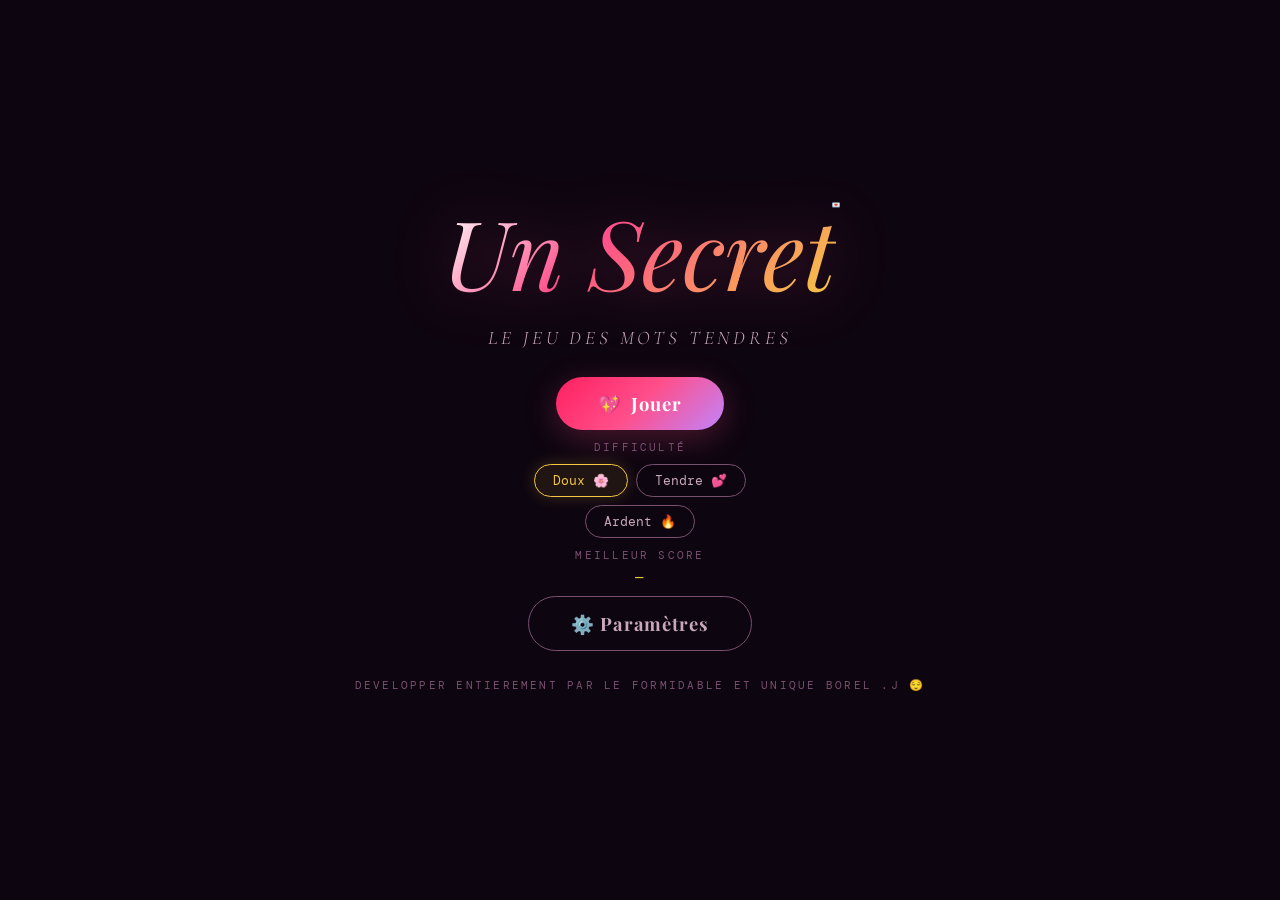
<file: un_secret.html>
<!DOCTYPE html>
<html lang="fr">
<head>
  <meta charset="UTF-8" />
  <meta name="viewport" content="width=device-width, initial-scale=1.0, maximum-scale=1.0, user-scalable=no" />
  <meta name="theme-color" content="#1a0a1e" />
  <title>Un Secret 💌</title>
  <link rel="preconnect" href="https://fonts.googleapis.com">
  <link href="https://fonts.googleapis.com/css2?family=Playfair+Display:ital,wght@0,400;0,700;1,400&family=Cormorant+Garamond:ital,wght@0,300;0,400;1,300;1,400&family=DM+Mono:wght@300;400&display=swap" rel="stylesheet">
  <link rel="stylesheet" href="style.css"> 
</head>
<body>

<canvas id="bg-canvas"></canvas>
<canvas id="confetti-canvas"></canvas>

<!-- ==================== SCREEN: MENU ==================== -->
<div id="screen-menu" class="screen">
  <div class="logo-wrap stagger">
    <h1 class="logo-title">Un Secret</h1>
    <span class="logo-heart">💌</span>
  </div>
  <p class="logo-sub stagger">Le jeu des mots tendres</p>

  <div class="btn-group stagger">
    <button class="btn btn-primary" id="btn-play">
      <span>💖</span> Jouer
    </button>
    <div>
      <p class="section-label" style="margin-bottom:10px">Difficulté</p>
      <div class="difficulty-wrap">
        <button class="diff-btn active" data-diff="easy">Doux 🌸</button>
        <button class="diff-btn" data-diff="medium">Tendre 💕</button>
        <button class="diff-btn" data-diff="hard">Ardent 🔥</button>
      </div>
    </div>
    <div>
      <p class="section-label">Meilleur Score</p>
      <p class="highscore-display" id="menu-highscore">—</p>
    </div>
    <button class="btn btn-secondary" id="btn-settings-menu">
      ⚙️ Paramètres
    </button>
  </div>
  <div>
    <p class="section-label"> Developper entierement par le formidable et unique Borel .J 😌</p>
  </div>
</div>

<!-- ==================== SCREEN: GAME ==================== -->
<div id="screen-game" class="screen hidden">

  <!-- HUD -->
  <div id="hud">
    <div class="hud-block">
      <span class="hud-label">Score</span>
      <span class="hud-value" id="hud-score">0</span>
    </div>
    <div class="hud-block" style="align-items:center;">
      <span class="hud-label" style="text-align:center">Niveau</span>
      <span class="hud-value" id="hud-level" style="text-align:center">1</span>
    </div>
    <div class="hud-block" style="align-items:flex-end;">
      <span class="hud-label">Vies</span>
      <div class="lives-wrap" id="lives-display"></div>
    </div>
  </div>

  <!-- Timer -->
  <div id="timer-wrap">
    <div style="display:flex;justify-content:space-between;align-items:center;margin-bottom:4px;">
      <span class="hud-label" id="timer-label">Temps</span>
      <button id="hint-btn">💡 Indice</button>
    </div>
    <div id="timer-bar"><div id="timer-fill"></div></div>
  </div>

  <!-- Progress bar -->
  <div id="level-progress-wrap" style="margin-top:6px;">
    <div id="level-progress-bar"><div id="level-progress-fill" style="width:0%"></div></div>
  </div>

  <!-- Game Area -->
  <div id="game-area">
    <div id="clue-box">
      <p class="clue-category" id="clue-category">Catégorie</p>
      <p id="clue-text">…</p>
    </div>

    <div id="word-display"></div>

    <div id="keyboard"></div>
  </div>

  <!-- Controls -->
  <div style="padding: 8px 16px 12px; display:flex; gap:10px; justify-content:center;">
    <button class="btn-icon btn" id="btn-pause" title="Pause">⏸</button>
    <button class="btn-icon btn" id="btn-mute" title="Son">🔊</button>
    <button class="btn-icon btn" id="btn-settings-game" title="Paramètres">⚙️</button>
  </div>
  <div style="padding: 8px 16px 12px; display:flex; gap:10px; justify-content:center;">
    <p> Developper entierement par le formidable et unique Borel .J 😌</p>
  </div>

</div>

<!-- ==================== COMBO DISPLAY ==================== -->
<div id="combo-display"></div>

<!-- ==================== OVERLAY: PAUSE ==================== -->
<div class="overlay hidden" id="overlay-pause">
  <div class="modal">
    <div class="modal-emoji">⏸️</div>
    <h2 class="modal-title">En Pause</h2>
    <p class="modal-text">Votre cœur bat toujours…</p>
    <div class="btn-group" style="margin: 0 auto;">
      <button class="btn btn-primary" id="btn-resume">▶️ Continuer</button>
      <button class="btn btn-secondary" id="btn-quit-pause">🏠 Menu</button>
    </div>
  </div>
</div>

<!-- ==================== OVERLAY: LEVEL UP ==================== -->
<div class="overlay hidden" id="overlay-levelup">
  <div class="modal">
    <div class="modal-emoji" id="levelup-emoji">🎉</div>
    <h2 class="modal-title" id="levelup-title">Niveau 2 !</h2>
    <p class="modal-text" id="levelup-text">Magnifique ! Vous avancez…</p>
    <div class="modal-stats">
      <div class="modal-stat">
        <span class="stat-val" id="levelup-score">0</span>
        <span class="stat-label">Points</span>
      </div>
      <div class="modal-stat">
        <span class="stat-val" id="levelup-combo">0x</span>
        <span class="stat-label">Combo max</span>
      </div>
    </div>
    <button class="btn btn-primary" id="btn-next-level">💫 Niveau Suivant</button>
  </div>
</div>

<!-- ==================== OVERLAY: GAME OVER ==================== -->
<div class="overlay hidden" id="overlay-gameover">
  <div class="modal">
    <div class="modal-emoji">💔</div>
    <h2 class="modal-title">Fin du Secret</h2>
    <p class="modal-text" id="gameover-text">Le secret reste voilé pour ce soir…</p>
    <div class="modal-stats">
      <div class="modal-stat">
        <span class="stat-val" id="go-score">0</span>
        <span class="stat-label">Score final</span>
      </div>
      <div class="modal-stat">
        <span class="stat-val" id="go-level">1</span>
        <span class="stat-label">Niveau atteint</span>
      </div>
      <div class="modal-stat">
        <span class="stat-val" id="go-best">0</span>
        <span class="stat-label">Record</span>
      </div>
    </div>
    <div class="btn-group" style="margin: 0 auto;">
      <button class="btn btn-primary" id="btn-replay">🔄 Rejouer</button>
      <button class="btn btn-secondary" id="btn-menu-go">🏠 Menu</button>
    </div>
  </div>
</div>

<!-- ==================== OVERLAY: WIN ==================== -->
<div class="overlay hidden" id="overlay-win">
  <div class="modal">
    <div class="modal-emoji">🌹</div>
    <h2 class="modal-title">Secret Révélé !</h2>
    <p class="modal-text">Vous avez percé tous les mystères de l'amour… 💌</p>
    <div class="modal-stats">
      <div class="modal-stat">
        <span class="stat-val" id="win-score">0</span>
        <span class="stat-label">Score final</span>
      </div>
      <div class="modal-stat">
        <span class="stat-val" id="win-time">0s</span>
        <span class="stat-label">Temps total</span>
      </div>
    </div>
    <div class="btn-group" style="margin: 0 auto;">
      <button class="btn btn-primary" id="btn-play-win">🔄 Rejouer</button>
      <button class="btn btn-secondary" id="btn-menu-win">🏠 Menu</button>
    </div>
  </div>
</div>


<!-- ==================== SETTINGS PANEL ==================== -->
<div id="settings-panel">
  <div class="settings-header">
    <h2 class="settings-title">Paramètres</h2>
    <button class="btn-icon btn" id="btn-close-settings">✕</button>
  </div>
  <div class="settings-row">
    <span class="settings-row-label">🔊 Sons & Musique</span>
    <div class="toggle on" id="toggle-sound" role="switch" aria-checked="true" tabindex="0"></div>
  </div>
  <div class="settings-row">
    <span class="settings-row-label">✨ Animations de particules</span>
    <div class="toggle on" id="toggle-particles" role="switch" aria-checked="true" tabindex="0"></div>
  </div>
  <div class="settings-row">
    <span class="settings-row-label">💡 Indices automatiques</span>
    <div class="toggle" id="toggle-hints" role="switch" aria-checked="false" tabindex="0"></div>
  </div>
  <div class="settings-row" style="border:none">
    <span class="settings-row-label">🗑️ Effacer les records</span>
    <button class="btn btn-secondary" id="btn-clear-scores" style="padding:8px 16px;font-size:0.75rem">Effacer</button>
  </div>
</div>

<script src="script.js"></script>
</body>
</html>
</file>
<file: style.css>
/* ═══════════════════════════════════════════
   VARIABLES
═══════════════════════════════════════════ */
:root{
  --bg-deep:#0d0510;--bg-mid:#1a0a1e;--bg-card:#220d2a;
  --accent-pink:#ff4f8b;--accent-rose:#ff2060;--accent-gold:#f5c842;--accent-lilac:#c084fc;--accent-green:#4ade80;
  --text-main:#fdf0f5;--text-soft:#c9a8be;--text-dim:#7a5070;
  --glow-pink:0 0 20px #ff4f8b55,0 0 60px #ff4f8b22;
  --glow-gold:0 0 20px #f5c84255,0 0 60px #f5c84222;
  --ease:cubic-bezier(0.34,1.56,0.64,1);
  --fd:'Playfair Display',serif;--fb:'Cormorant Garamond',serif;--fm:'DM Mono',monospace;
}
*,*::before,*::after{box-sizing:border-box;margin:0;padding:0}
html{font-size:16px}
body{background:var(--bg-deep);color:var(--text-main);font-family:var(--fb);min-height:100dvh;overflow:hidden;user-select:none;-webkit-tap-highlight-color:transparent}

/* ═══ CANVAS ═══ */
#bg-canvas,#confetti-canvas{position:fixed;inset:0;pointer-events:none;z-index:0}
#confetti-canvas{z-index:45}

/* ═══ SCREENS ═══ */
.screen{position:fixed;inset:0;display:flex;flex-direction:column;align-items:center;justify-content:center;z-index:10;padding:clamp(12px,3vw,40px);transition:opacity .5s ease,transform .5s ease}
.screen.hidden{opacity:0;pointer-events:none;transform:scale(.97)}

/* ═══ MENU ═══ */
#screen-menu{gap:clamp(14px,3vh,28px);text-align:center;overflow-y:auto;padding-top:20px;padding-bottom:20px}
.logo-wrap{position:relative;display:inline-block}
.logo-title{font-family:var(--fd);font-size:clamp(2.8rem,9vw,6rem);font-style:italic;font-weight:400;line-height:1;background:linear-gradient(135deg,#fff 0%,var(--accent-pink) 40%,var(--accent-gold) 100%);-webkit-background-clip:text;-webkit-text-fill-color:transparent;background-clip:text;filter:drop-shadow(0 0 30px #ff4f8b66);animation:titlePulse 3s ease-in-out infinite}
@keyframes titlePulse{0%,100%{filter:drop-shadow(0 0 30px #ff4f8b66)}50%{filter:drop-shadow(0 0 60px #ff4f8baa)}}
.logo-heart{position:absolute;top:-.3em;right:-.6em;font-size:.4em;animation:heartBeat 1.4s ease-in-out infinite}
@keyframes heartBeat{0%,100%{transform:scale(1)}14%{transform:scale(1.3)}28%{transform:scale(1)}42%{transform:scale(1.2)}70%{transform:scale(1)}}
.logo-sub{font-family:var(--fb);font-size:clamp(.85rem,2.2vw,1.2rem);font-weight:300;font-style:italic;color:var(--text-soft);letter-spacing:.2em;text-transform:uppercase}

/* ═══ LANG SWITCHER ═══ */
.lang-switch{display:flex;gap:6px;justify-content:center}
.lang-btn{padding:5px 14px;border-radius:50px;border:1.5px solid var(--text-dim);background:transparent;color:var(--text-soft);font-family:var(--fm);font-size:.7rem;cursor:pointer;transition:all .2s;letter-spacing:.1em}
.lang-btn.active,.lang-btn:hover{border-color:var(--accent-gold);color:var(--accent-gold);background:#f5c84212}

/* ═══ BUTTONS ═══ */
.btn{position:relative;display:inline-flex;align-items:center;justify-content:center;gap:.5em;padding:clamp(10px,2vh,14px) clamp(24px,4vw,42px);font-family:var(--fd);font-size:clamp(.95rem,2.3vw,1.15rem);font-weight:700;letter-spacing:.05em;border:none;border-radius:50px;cursor:pointer;outline:none;transition:transform .2s var(--ease),box-shadow .3s ease;-webkit-tap-highlight-color:transparent}
.btn::after{content:'';position:absolute;inset:0;border-radius:inherit;opacity:0;transition:opacity .2s}
.btn:active::after{opacity:.15;background:#fff}
.btn:active{transform:scale(.96)!important}
.btn-primary{background:linear-gradient(135deg,var(--accent-rose),var(--accent-pink),var(--accent-lilac));color:#fff;box-shadow:0 8px 32px #ff4f8b44,0 2px 8px #0004}
.btn-primary:hover{transform:translateY(-3px) scale(1.03);box-shadow:0 16px 48px #ff4f8b66,0 4px 16px #0004}
.btn-secondary{background:transparent;color:var(--text-soft);border:1.5px solid var(--text-dim)}
.btn-secondary:hover{border-color:var(--accent-pink);color:var(--accent-pink);transform:translateY(-2px)}
.btn-success{background:linear-gradient(135deg,#16a34a,#4ade80);color:#fff;box-shadow:0 8px 32px #4ade8044}
.btn-whatsapp{background:linear-gradient(135deg,#128C7E,#25D366);color:#fff;box-shadow:0 8px 24px #25D36644;font-size:clamp(.85rem,2vw,1rem)}
.btn-icon{width:clamp(42px,8vw,52px);height:clamp(42px,8vw,52px);border-radius:50%;padding:0;font-size:clamp(1rem,2.8vw,1.3rem);background:var(--bg-card);border:1.5px solid #ffffff15;color:var(--text-soft)}
.btn-icon:hover{border-color:var(--accent-pink);color:var(--accent-pink)}
.btn-icon.active{background:var(--accent-pink);color:#fff;border-color:var(--accent-pink)}
.btn-group{display:flex;flex-direction:column;gap:10px;align-items:center;width:100%;max-width:300px}

/* ═══ DIFFICULTY ═══ */
.difficulty-wrap{display:flex;gap:8px;flex-wrap:wrap;justify-content:center}
.diff-btn{padding:7px 18px;border-radius:50px;border:1.5px solid var(--text-dim);background:transparent;color:var(--text-soft);font-family:var(--fm);font-size:clamp(.65rem,1.7vw,.8rem);cursor:pointer;transition:all .2s;-webkit-tap-highlight-color:transparent}
.diff-btn:hover,.diff-btn.active{border-color:var(--accent-gold);color:var(--accent-gold);box-shadow:0 0 16px #f5c84233}
.diff-btn.active{background:#f5c84215}

.section-label{font-family:var(--fm);font-size:clamp(.6rem,1.4vw,.7rem);letter-spacing:.2em;text-transform:uppercase;color:var(--text-dim);margin-bottom:6px}
.highscore-display{font-family:var(--fm);font-size:clamp(.75rem,2vw,.9rem);color:var(--accent-gold);letter-spacing:.1em}

/* ═══ PLAYER BAR (menu) ═══ */
.player-bar{display:flex;align-items:center;gap:12px;background:var(--bg-card);border:1px solid #ffffff0d;border-radius:16px;padding:10px 16px;width:100%;max-width:340px}
.player-avatar{width:40px;height:40px;border-radius:50%;background:linear-gradient(135deg,var(--accent-pink),var(--accent-lilac));display:flex;align-items:center;justify-content:center;font-size:1.2rem;flex-shrink:0}
.player-info{flex:1;text-align:left}
.player-name{font-family:var(--fd);font-size:.9rem;color:var(--text-main)}
.player-level{font-family:var(--fm);font-size:.6rem;letter-spacing:.15em;text-transform:uppercase;color:var(--accent-gold)}
.xp-bar-wrap{width:100%;height:3px;background:#ffffff15;border-radius:2px;margin-top:3px;overflow:hidden}
.xp-bar-fill{height:100%;background:linear-gradient(90deg,var(--accent-gold),var(--accent-pink));border-radius:2px;transition:width .5s ease}
.streak-badge{display:flex;flex-direction:column;align-items:center;gap:0}
.streak-num{font-family:var(--fd);font-size:1.1rem;font-weight:700;color:var(--accent-gold);line-height:1}
.streak-lbl{font-family:var(--fm);font-size:.5rem;letter-spacing:.1em;text-transform:uppercase;color:var(--text-dim)}

/* ═══ MENU ROWS ═══ */
.menu-row{display:flex;gap:8px;justify-content:center;flex-wrap:wrap}

/* ═══ HUD ═══ */
#screen-game{justify-content:flex-start;padding-top:0}
#hud{width:100%;max-width:900px;display:flex;align-items:center;justify-content:space-between;padding:clamp(8px,1.5vh,14px) clamp(12px,3vw,22px);background:linear-gradient(180deg,var(--bg-deep)ee 0%,transparent 100%);position:relative;z-index:20;flex-shrink:0}
.hud-block{display:flex;flex-direction:column;gap:1px}
.hud-label{font-family:var(--fm);font-size:clamp(.5rem,1.2vw,.62rem);letter-spacing:.2em;text-transform:uppercase;color:var(--text-dim)}
.hud-value{font-family:var(--fd);font-size:clamp(1.1rem,2.8vw,1.7rem);font-weight:700;color:var(--text-main);line-height:1;transition:color .3s}
.hud-value.flash{animation:flashVal .4s ease}
@keyframes flashVal{0%,100%{color:var(--text-main)}50%{color:var(--accent-gold);transform:scale(1.15)}}
.lives-wrap{display:flex;gap:3px;align-items:center;margin-top:2px}
.life-icon{font-size:clamp(.85rem,2vw,1rem);transition:transform .3s var(--ease)}
.life-icon.lost{filter:grayscale(1) opacity(.3);transform:scale(.8)}
.hud-controls{display:flex;gap:6px}

/* ═══ TIMER ═══ */
#timer-wrap{width:100%;max-width:900px;padding:0 clamp(12px,3vw,22px);flex-shrink:0}
#timer-bar{height:4px;background:#ffffff10;border-radius:2px;overflow:hidden;margin-top:4px}
#timer-fill{height:100%;background:linear-gradient(90deg,var(--accent-gold),var(--accent-pink));border-radius:2px;transition:width .1s linear;box-shadow:0 0 8px var(--accent-gold)}
#timer-fill.danger{background:linear-gradient(90deg,var(--accent-rose),#ff6040);animation:timerPulse .5s ease-in-out infinite}
@keyframes timerPulse{0%,100%{box-shadow:0 0 8px var(--accent-rose)}50%{box-shadow:0 0 20px var(--accent-rose)}}

/* ═══ PROGRESS ═══ */
#level-progress-wrap{width:100%;max-width:900px;padding:0 clamp(12px,3vw,22px);margin-top:5px;flex-shrink:0}
#level-progress-bar{width:100%;height:3px;background:#ffffff10;border-radius:2px;overflow:hidden}
#level-progress-fill{height:100%;background:linear-gradient(90deg,var(--accent-pink),var(--accent-lilac));border-radius:2px;transition:width .3s ease;box-shadow:0 0 8px var(--accent-pink)}

/* ═══ GAME AREA ═══ */
#game-area{flex:1;width:100%;max-width:900px;display:flex;flex-direction:column;align-items:center;justify-content:center;padding:clamp(6px,1.5vh,16px) clamp(12px,3vw,22px);gap:clamp(6px,1.5vh,14px);overflow:hidden}
#clue-box{background:var(--bg-card);border:1px solid #ffffff0d;border-radius:16px;padding:clamp(10px,2vh,18px) clamp(14px,3.5vw,24px);width:100%;text-align:center;position:relative;overflow:hidden}
#clue-box::before{content:'';position:absolute;inset:0;background:radial-gradient(circle at 50% 0%,#ff4f8b08 0%,transparent 70%);pointer-events:none}
.clue-category{font-family:var(--fm);font-size:clamp(.55rem,1.4vw,.68rem);letter-spacing:.25em;text-transform:uppercase;color:var(--accent-pink);margin-bottom:6px}
#clue-text{font-family:var(--fb);font-size:clamp(.95rem,2.8vw,1.4rem);font-weight:400;font-style:italic;color:var(--text-main);line-height:1.4;transition:opacity .3s}
#word-display{display:flex;flex-wrap:wrap;gap:clamp(5px,1.3vw,9px);justify-content:center;align-items:center;width:100%}
.letter-box{width:clamp(26px,5.5vw,46px);height:clamp(32px,6.5vw,54px);border-bottom:2.5px solid var(--text-dim);display:flex;align-items:center;justify-content:center;font-family:var(--fd);font-size:clamp(.95rem,3.2vw,1.7rem);font-weight:700;color:var(--text-main);transition:all .3s var(--ease)}
.letter-box.revealed{border-color:var(--accent-pink);animation:revealLetter .4s var(--ease)}
.letter-box.wrong{border-color:var(--accent-rose);animation:shakeBox .4s ease}
@keyframes revealLetter{0%{transform:scale(0) rotateY(90deg);opacity:0}60%{transform:scale(1.15)}100%{transform:scale(1) rotateY(0);opacity:1}}
@keyframes shakeBox{0%,100%{transform:translateX(0)}25%{transform:translateX(-6px)}75%{transform:translateX(6px)}}
.word-space{width:clamp(10px,1.8vw,18px)}

/* ═══ KEYBOARD ═══ */
#keyboard{width:100%;display:flex;flex-direction:column;gap:clamp(4px,1vw,7px);align-items:center}
.key-row{display:flex;gap:clamp(3px,.9vw,6px);justify-content:center;flex-wrap:nowrap}
.key{width:clamp(24px,7vw,44px);height:clamp(34px,7.5vw,52px);border-radius:8px;background:var(--bg-card);border:1px solid #ffffff12;color:var(--text-main);font-family:var(--fm);font-size:clamp(.6rem,1.7vw,.88rem);cursor:pointer;transition:all .15s ease;display:flex;align-items:center;justify-content:center;-webkit-tap-highlight-color:transparent;touch-action:manipulation}
.key:hover:not(.used){background:#ffffff15;border-color:#ffffff30;transform:translateY(-2px)}
.key:active:not(.used){transform:translateY(0) scale(.93)}
.key.correct{background:linear-gradient(135deg,var(--accent-pink),var(--accent-lilac));border-color:transparent;color:#fff;box-shadow:0 4px 16px #ff4f8b44}
.key.wrong{background:#2a1020;border-color:#ffffff08;color:var(--text-dim);cursor:not-allowed;transform:none!important}
.key.used{cursor:default}

/* ═══ HINT BTN ═══ */
#hint-btn{padding:7px 16px;border-radius:50px;border:1.5px solid var(--accent-lilac);background:transparent;color:var(--accent-lilac);font-family:var(--fm);font-size:clamp(.6rem,1.6vw,.72rem);cursor:pointer;letter-spacing:.1em;transition:all .2s;-webkit-tap-highlight-color:transparent}
#hint-btn:hover{background:#c084fc18;box-shadow:0 0 16px #c084fc33}
#hint-btn:disabled{opacity:.3;cursor:default}

/* ═══ OVERLAYS ═══ */
.overlay{position:fixed;inset:0;background:#0d051099;backdrop-filter:blur(8px);z-index:50;display:flex;align-items:center;justify-content:center;padding:clamp(14px,3.5vw,40px);transition:opacity .3s ease}
.overlay.hidden{opacity:0;pointer-events:none}
.modal{background:var(--bg-mid);border:1px solid #ffffff12;border-radius:24px;padding:clamp(20px,4.5vw,42px);width:100%;max-width:440px;text-align:center;position:relative;overflow:hidden;box-shadow:0 32px 80px #00000088,var(--glow-pink);animation:modalIn .4s var(--ease)}
@keyframes modalIn{from{transform:scale(.85) translateY(20px);opacity:0}to{transform:scale(1) translateY(0);opacity:1}}
.modal::before{content:'';position:absolute;top:-60px;left:50%;transform:translateX(-50%);width:200px;height:200px;background:radial-gradient(circle,#ff4f8b22,transparent 70%);pointer-events:none}
.modal-emoji{font-size:clamp(2.2rem,7vw,3.5rem);margin-bottom:10px;animation:floatEmoji 2s ease-in-out infinite}
@keyframes floatEmoji{0%,100%{transform:translateY(0)}50%{transform:translateY(-8px)}}
.modal-title{font-family:var(--fd);font-size:clamp(1.3rem,4.5vw,2rem);font-weight:700;font-style:italic;margin-bottom:6px;background:linear-gradient(135deg,#fff,var(--accent-pink));-webkit-background-clip:text;-webkit-text-fill-color:transparent;background-clip:text}
.modal-text{font-family:var(--fb);font-size:clamp(.85rem,2.3vw,1.05rem);color:var(--text-soft);line-height:1.6;margin-bottom:16px;font-style:italic}
.modal-stats{display:flex;justify-content:center;gap:clamp(14px,3.5vw,28px);margin:14px 0 20px}
.modal-stat{display:flex;flex-direction:column;gap:3px;align-items:center}
.stat-val{font-family:var(--fd);font-size:clamp(1.4rem,4.5vw,2.2rem);font-weight:700;color:var(--accent-pink);line-height:1}
.stat-label{font-family:var(--fm);font-size:clamp(.5rem,1.3vw,.62rem);letter-spacing:.2em;text-transform:uppercase;color:var(--text-dim)}

/* ═══ COMBO ═══ */
#combo-display{position:fixed;top:50%;left:50%;transform:translate(-50%,-50%);z-index:30;pointer-events:none;text-align:center}
.combo-text{font-family:var(--fd);font-size:clamp(1.8rem,7vw,3.5rem);font-weight:700;font-style:italic;opacity:0;animation:comboAnim 1.2s forwards;background:linear-gradient(135deg,var(--accent-gold),var(--accent-pink));-webkit-background-clip:text;-webkit-text-fill-color:transparent;background-clip:text;filter:drop-shadow(0 0 20px var(--accent-gold))}
@keyframes comboAnim{0%{opacity:0;transform:scale(.5) translateY(0)}20%{opacity:1;transform:scale(1.2) translateY(-10px)}60%{opacity:1;transform:scale(1) translateY(-20px)}100%{opacity:0;transform:scale(.9) translateY(-60px)}}

/* ═══ SCORE POPUP ═══ */
.score-popup{position:fixed;font-family:var(--fd);font-size:clamp(1.1rem,2.8vw,1.7rem);font-weight:700;pointer-events:none;z-index:40;animation:scorePopup .9s ease forwards}
@keyframes scorePopup{0%{opacity:1;transform:translateY(0) scale(1)}100%{opacity:0;transform:translateY(-60px) scale(.7)}}
.celebration-ring{position:fixed;top:50%;left:50%;transform:translate(-50%,-50%);width:0;height:0;border-radius:50%;pointer-events:none;z-index:35;animation:celebRing .8s ease-out forwards}
@keyframes celebRing{0%{width:0;height:0;opacity:1;border:4px solid var(--accent-pink)}100%{width:300px;height:300px;opacity:0;border:2px solid var(--accent-pink)}}

/* ═══ SETTINGS PANEL ═══ */
#settings-panel{position:fixed;bottom:0;left:0;right:0;background:var(--bg-mid);border-top:1px solid #ffffff12;border-radius:24px 24px 0 0;padding:clamp(18px,3.5vh,32px) clamp(18px,4.5vw,36px);z-index:60;transform:translateY(100%);transition:transform .4s var(--ease);max-width:600px;margin:0 auto}
#settings-panel.open{transform:translateY(0)}
.settings-header{display:flex;justify-content:space-between;align-items:center;margin-bottom:20px}
.settings-title{font-family:var(--fd);font-size:clamp(1.1rem,2.8vw,1.4rem);font-style:italic}
.settings-row{display:flex;justify-content:space-between;align-items:center;padding:11px 0;border-bottom:1px solid #ffffff08}
.settings-row-label{font-family:var(--fb);font-size:clamp(.85rem,2.3vw,1.05rem);color:var(--text-soft);font-style:italic}
.toggle{width:46px;height:25px;background:var(--bg-card);border-radius:13px;position:relative;cursor:pointer;transition:background .3s;border:1px solid #ffffff15}
.toggle::after{content:'';position:absolute;width:19px;height:19px;background:var(--text-dim);border-radius:50%;top:2px;left:2px;transition:transform .3s var(--ease),background .3s}
.toggle.on{background:#ff4f8b33;border-color:var(--accent-pink)}
.toggle.on::after{transform:translateX(21px);background:var(--accent-pink)}

/* ═══ STAGGER / FADE ═══ */
.stagger>*{opacity:0;animation:fadeUp .4s ease forwards}
.stagger>*:nth-child(1){animation-delay:.05s}.stagger>*:nth-child(2){animation-delay:.12s}.stagger>*:nth-child(3){animation-delay:.19s}.stagger>*:nth-child(4){animation-delay:.26s}.stagger>*:nth-child(5){animation-delay:.33s}.stagger>*:nth-child(6){animation-delay:.40s}.stagger>*:nth-child(7){animation-delay:.47s}.stagger>*:nth-child(8){animation-delay:.54s}
@keyframes fadeUp{from{opacity:0;transform:translateY(10px)}to{opacity:1;transform:translateY(0)}}

/* ═══ ACHIEVEMENTS TOAST ═══ */
.achievement-toast{position:fixed;top:20px;right:20px;background:linear-gradient(135deg,#220d2a,#1a0a1e);border:1px solid var(--accent-gold);border-radius:14px;padding:12px 16px;z-index:70;display:flex;align-items:center;gap:10px;animation:toastIn .4s var(--ease);max-width:280px;box-shadow:0 8px 32px #00000066,var(--glow-gold)}
@keyframes toastIn{from{transform:translateX(120%);opacity:0}to{transform:translateX(0);opacity:1}}
.achievement-toast.out{animation:toastOut .3s ease forwards}
@keyframes toastOut{to{transform:translateX(120%);opacity:0}}
.toast-icon{font-size:1.4rem}
.toast-body{flex:1}
.toast-title{font-family:var(--fd);font-size:.8rem;color:var(--accent-gold);font-weight:700}
.toast-desc{font-family:var(--fb);font-size:.7rem;color:var(--text-soft);font-style:italic}

/* ═══ STORY FRAGMENT ═══ */
.story-banner{position:fixed;bottom:80px;left:50%;transform:translateX(-50%);background:linear-gradient(135deg,#220d2aee,#1a0a1eee);border:1px solid #ff4f8b33;border-radius:14px;padding:12px 20px;z-index:38;text-align:center;animation:storyIn .5s var(--ease);max-width:min(90vw,360px);backdrop-filter:blur(4px)}
@keyframes storyIn{from{transform:translateX(-50%) translateY(20px);opacity:0}to{transform:translateX(-50%) translateY(0);opacity:1}}
.story-banner p{font-family:var(--fb);font-size:clamp(.8rem,2.2vw,.95rem);font-style:italic;color:var(--text-soft);line-height:1.5}
.story-banner span{font-family:var(--fm);font-size:.55rem;letter-spacing:.15em;text-transform:uppercase;color:var(--accent-pink);display:block;margin-bottom:4px}

/* ═══ COINS DISPLAY ═══ */
.coins-badge{display:inline-flex;align-items:center;gap:5px;background:var(--bg-card);border:1px solid #f5c84233;border-radius:50px;padding:4px 12px}
.coins-num{font-family:var(--fd);font-size:.85rem;font-weight:700;color:var(--accent-gold)}
.coins-icon{font-size:.9rem}

/* ═══ POWERUPS ROW ═══ */
.powerups-row{display:flex;gap:8px;justify-content:center;align-items:center}
.powerup-btn{display:flex;flex-direction:column;align-items:center;gap:2px;padding:8px 12px;background:var(--bg-card);border:1px solid #ffffff12;border-radius:12px;cursor:pointer;transition:all .2s;-webkit-tap-highlight-color:transparent}
.powerup-btn:hover{border-color:var(--accent-lilac);transform:translateY(-2px)}
.powerup-btn:disabled{opacity:.35;cursor:not-allowed;transform:none!important}
.powerup-icon{font-size:1.1rem}
.powerup-cost{font-family:var(--fm);font-size:.55rem;color:var(--accent-gold);letter-spacing:.05em}

/* ═══ LEADERBOARD ═══ */
.lb-list{width:100%;display:flex;flex-direction:column;gap:6px;max-height:240px;overflow-y:auto}
.lb-row{display:flex;align-items:center;gap:10px;padding:8px 12px;background:var(--bg-card);border-radius:10px;border:1px solid #ffffff08}
.lb-rank{font-family:var(--fd);font-size:.9rem;font-weight:700;color:var(--text-dim);width:20px;text-align:center}
.lb-rank.top{color:var(--accent-gold)}
.lb-name{flex:1;font-family:var(--fb);font-size:.85rem;color:var(--text-main);font-style:italic}
.lb-score{font-family:var(--fm);font-size:.75rem;color:var(--accent-pink)}

/* ═══ DEVELOPER MODAL ═══ */
#overlay-dev .modal{max-width:380px}
.dev-photo-wrap{width:90px;height:90px;border-radius:50%;margin:0 auto 12px;overflow:hidden;border:3px solid var(--accent-pink);box-shadow:0 0 24px #ff4f8b55;background:linear-gradient(135deg,var(--accent-pink),var(--accent-lilac));display:flex;align-items:center;justify-content:center;font-size:2.5rem;cursor:zoom-in;transition:transform .2s var(--ease),box-shadow .2s}
.dev-photo-wrap:hover{transform:scale(1.06);box-shadow:0 0 40px #ff4f8b88}
.dev-photo-wrap img{width:100%;height:100%;object-fit:cover;display:block}

/* ═══ PHOTO LIGHTBOX ═══ */
#photo-lightbox{position:fixed;inset:0;z-index:200;display:flex;align-items:center;justify-content:center;background:#00000000;transition:background .3s ease;pointer-events:none}
#photo-lightbox.open{background:#000000cc;pointer-events:all;backdrop-filter:blur(10px)}
#photo-lightbox-inner{transform:scale(0);opacity:0;transition:transform .35s var(--ease),opacity .3s ease;position:relative;display:flex;flex-direction:column;align-items:center;gap:14px}
#photo-lightbox.open #photo-lightbox-inner{transform:scale(1);opacity:1}
#photo-lightbox-frame{border-radius:20px;overflow:hidden;border:3px solid var(--accent-pink);box-shadow:0 0 60px #ff4f8b55,0 32px 80px #00000099;max-width:min(88vw,420px);max-height:min(70vh,500px);background:var(--bg-card)}
#photo-lightbox-frame img{width:100%;height:100%;object-fit:contain;display:block;max-width:min(88vw,420px);max-height:min(70vh,500px)}
#photo-lightbox-caption{font-family:var(--fd);font-size:1rem;font-style:italic;color:var(--text-soft);text-align:center;letter-spacing:.05em}
#photo-lightbox-close{width:38px;height:38px;border-radius:50%;background:var(--bg-card);border:1.5px solid #ffffff20;color:var(--text-soft);font-size:1rem;cursor:pointer;display:flex;align-items:center;justify-content:center;transition:all .2s;position:absolute;top:-14px;right:-14px}
#photo-lightbox-close:hover{background:var(--accent-pink);color:#fff;border-color:var(--accent-pink)}
.dev-name{font-family:var(--fd);font-size:1.4rem;font-style:italic;font-weight:700;background:linear-gradient(135deg,#fff,var(--accent-pink));-webkit-background-clip:text;-webkit-text-fill-color:transparent;background-clip:text;margin-bottom:4px}
.dev-title{font-family:var(--fm);font-size:.65rem;letter-spacing:.2em;text-transform:uppercase;color:var(--accent-gold);margin-bottom:12px}
.dev-bio{font-family:var(--fb);font-size:.95rem;font-style:italic;color:var(--text-soft);line-height:1.6;margin-bottom:18px}
.dev-tags{display:flex;flex-wrap:wrap;gap:6px;justify-content:center;margin-bottom:18px}
.dev-tag{font-family:var(--fm);font-size:.6rem;letter-spacing:.1em;padding:4px 10px;border-radius:50px;border:1px solid var(--accent-lilac);color:var(--accent-lilac)}
.dev-footer-label{font-family:var(--fm);font-size:.6rem;letter-spacing:.15em;text-transform:uppercase;color:var(--text-dim);margin-bottom:8px}

/* ═══ CHALLENGE BANNER ═══ */
.challenge-bar{background:linear-gradient(90deg,#1a0a2e,#220d2a);border:1px solid var(--accent-gold);border-radius:12px;padding:10px 16px;text-align:center;margin-bottom:4px;animation:fadeUp .4s ease}
.challenge-bar p{font-family:var(--fb);font-size:.85rem;font-style:italic;color:var(--accent-gold)}

/* ═══ RESPONSIVE ═══ */
@media(max-width:380px){.key{width:22px;height:30px;font-size:.52rem;border-radius:5px}.key-row{gap:2px}.letter-box{width:22px;height:28px;font-size:.85rem}}
@media(max-height:580px){#clue-box{padding:8px 14px}#clue-text{font-size:.88rem}.key{height:28px}#game-area{gap:5px}}
</file>
